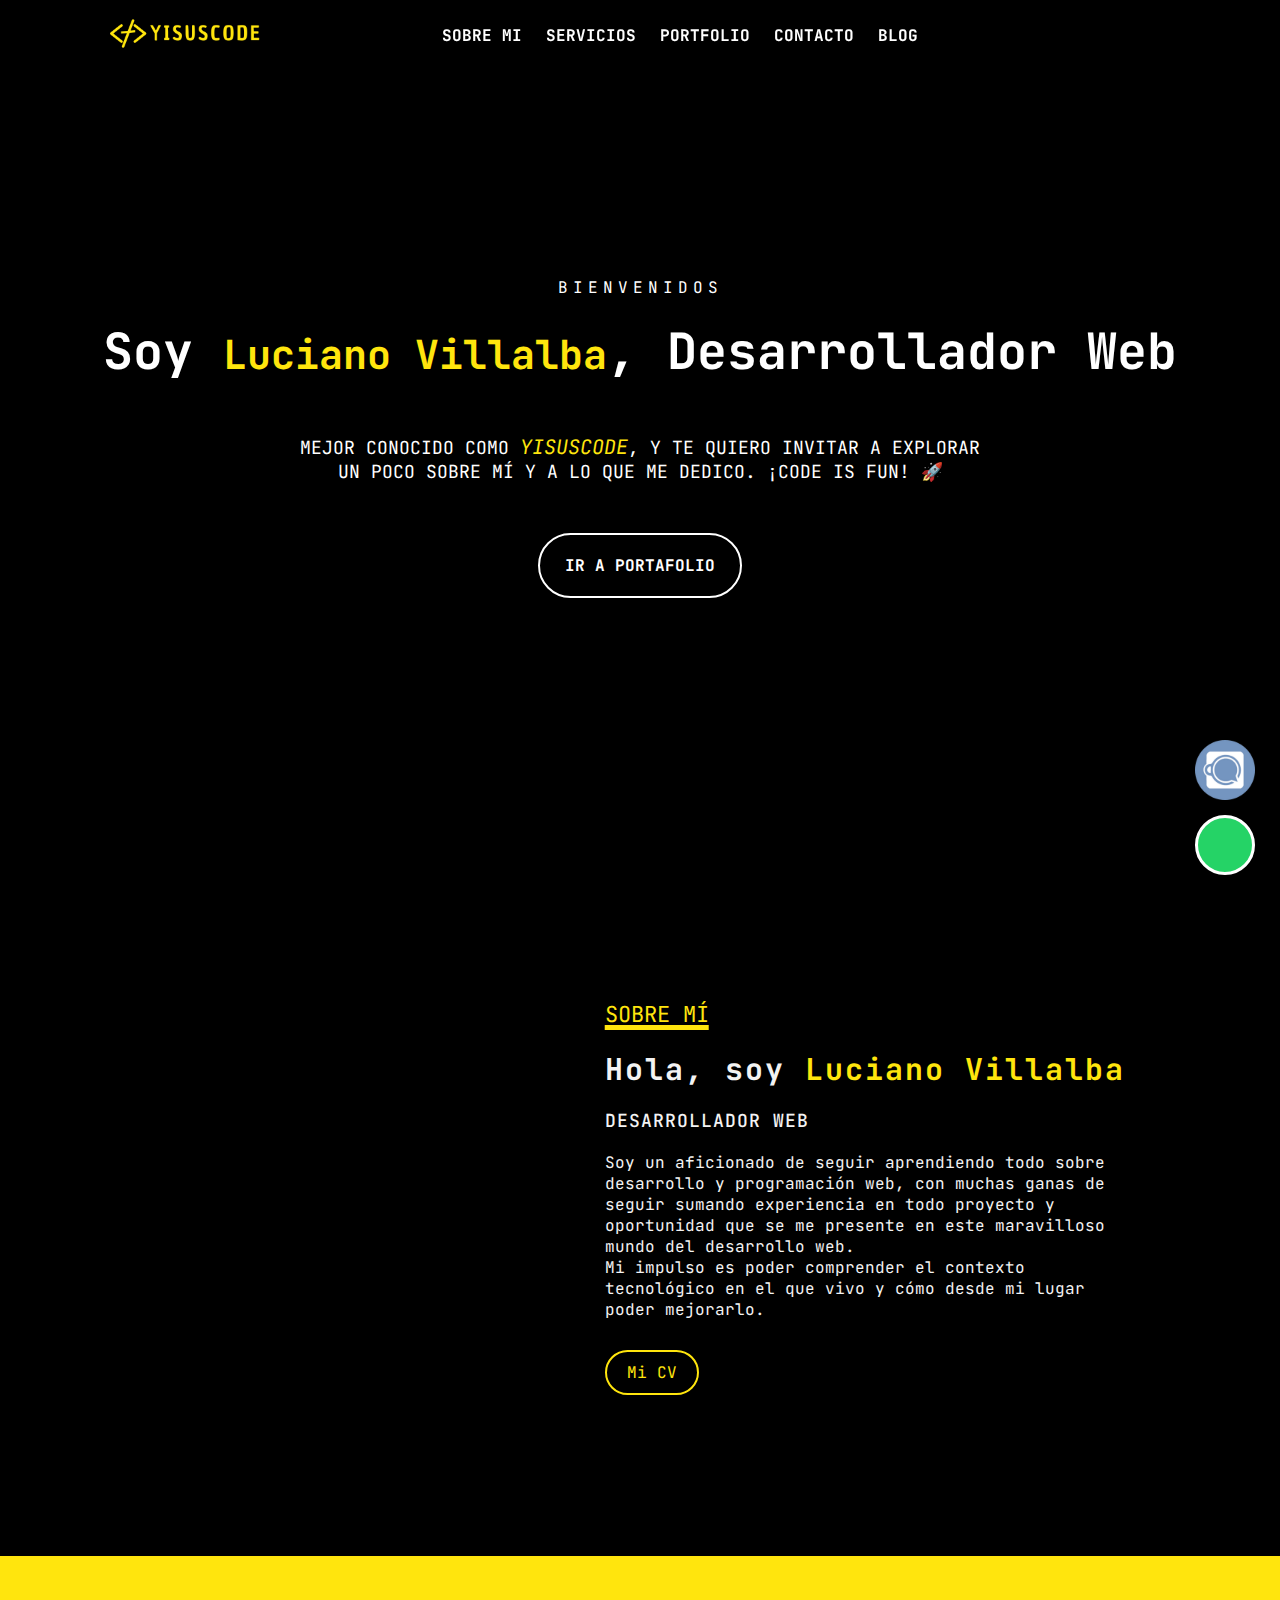
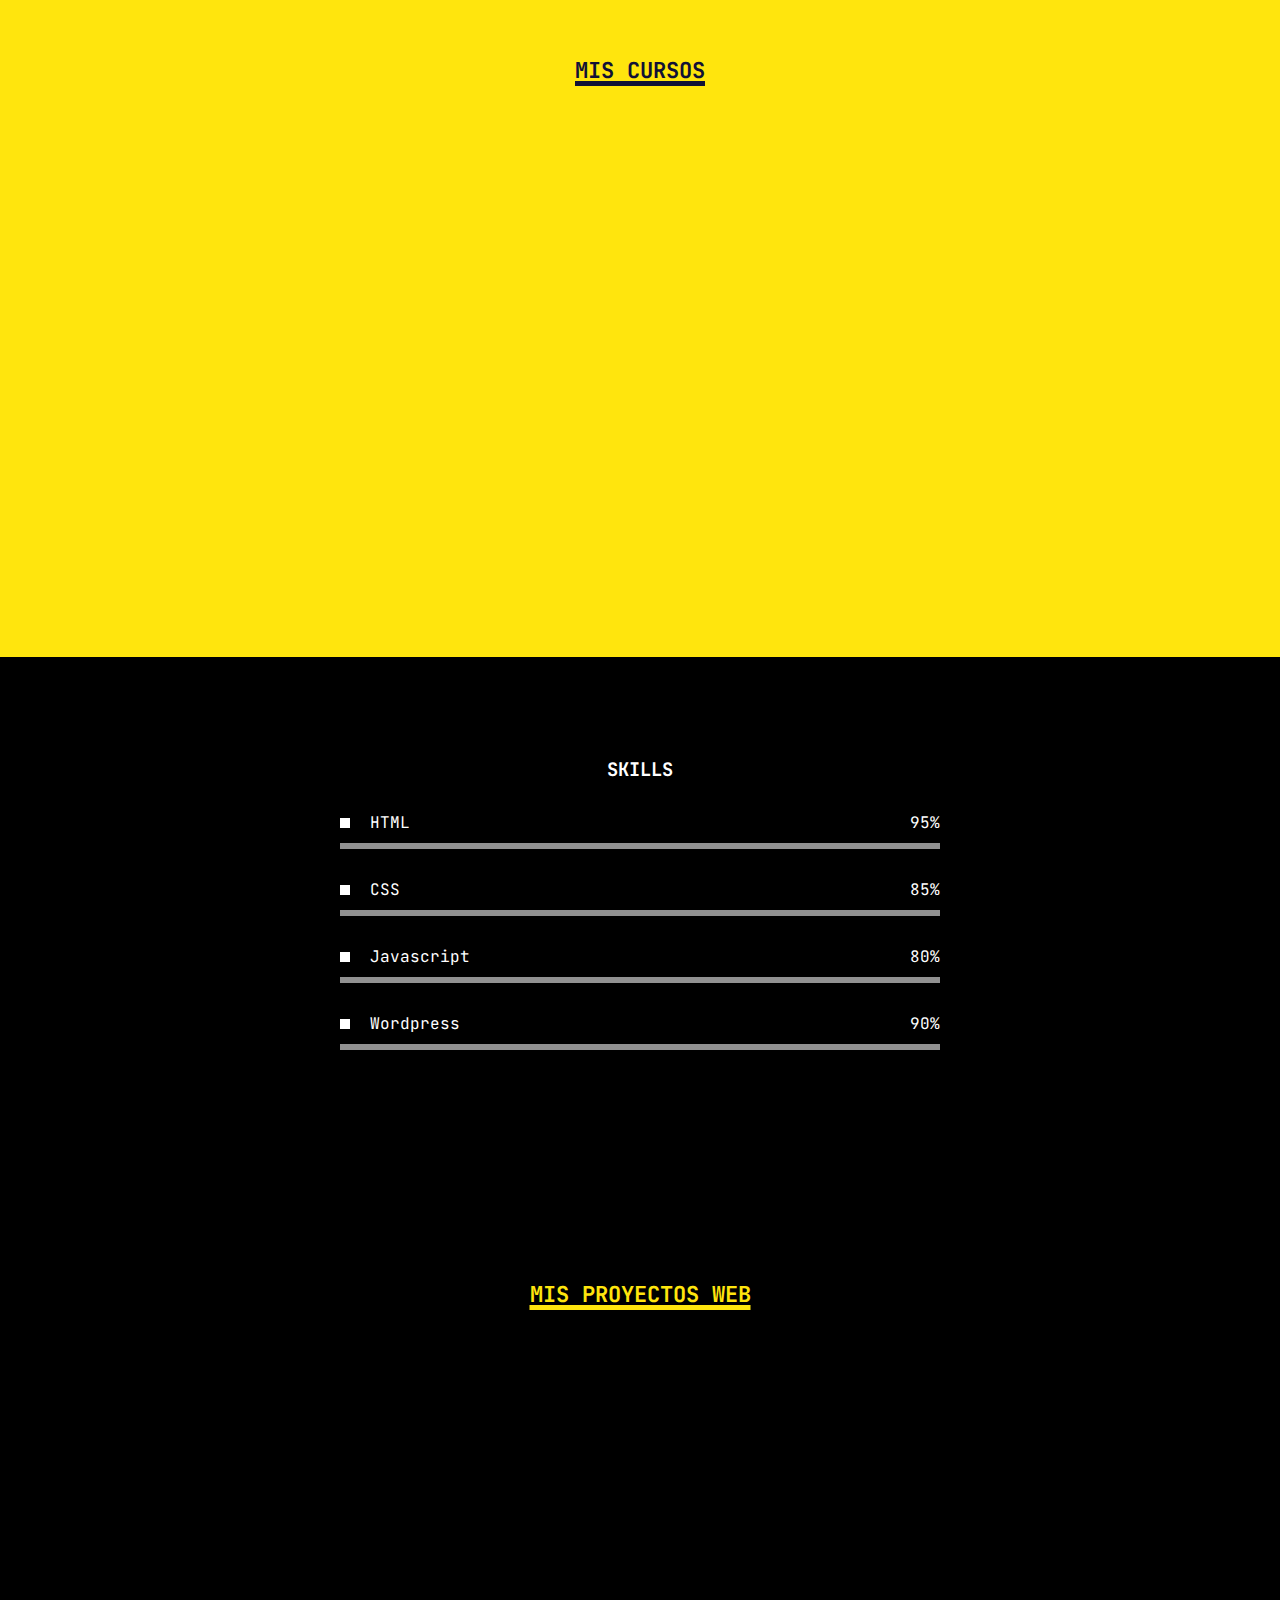
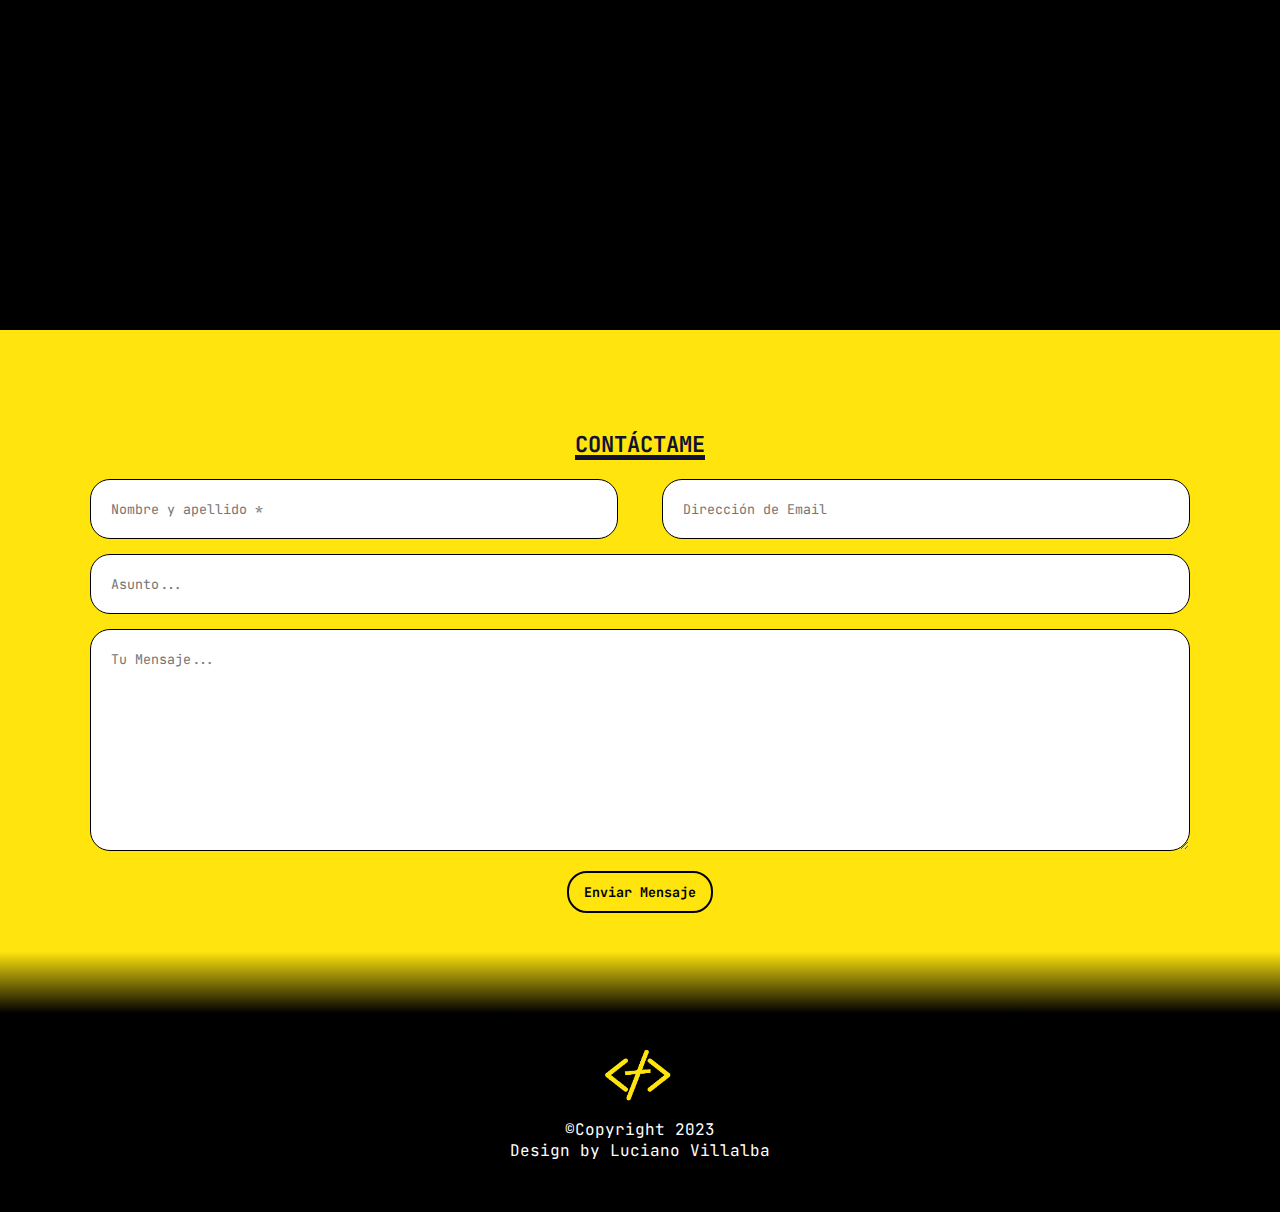
<file: index.html>
<!DOCTYPE html>
<html lang="en">
<head>
    <meta charset="UTF-8">
    <meta http-equiv="X-UA-Compatible" content="IE=edge">
    <meta name="viewport" content="width=device-width, initial-scale=1.0">
    <meta name="description" content="¡Hi World! Soy Yisuscode, Desarrollador Web Frontend, un apasionado por el código de programación web y también de otras áreas interesantes de la informática. ¡Code is Fun!">
    <meta name="keywords" content="programacion, desarrollo web, diseño web, programación web, lenguajes de programación, web, informática, desarrollador, codigo, frontend, programador, html, css, javascript, bootstrap, react, sitio web, cursos, tecnología, front, git, github, blog, developer, dev">
    <meta name="author" content="yisuscode">
    <link rel="stylesheet" href="https://cdnjs.cloudflare.com/ajax/libs/font-awesome/6.1.1/css/all.min.css" integrity="sha512-KfkfwYDsLkIlwQp6LFnl8zNdLGxu9YAA1QvwINks4PhcElQSvqcyVLLD9aMhXd13uQjoXtEKNosOWaZqXgel0g==" crossorigin="anonymous" referrerpolicy="no-referrer"/>    
    <link rel="stylesheet" href="assets/css/styles.css">
    <link rel="shortcut icon" href="assets/img/lv.png" type="image/x-icon">
    <title>Yisuscode - Front Dev</title>
    <link href="https://unpkg.com/aos@2.3.1/dist/aos.css" rel="stylesheet">
</head>
<body>
    <!-- Boton WhatsApp-->
        <a href="https://wa.me/5493751542986?text=Hola%20Luciano%20como%20estás?%20quisiera%20más%20información%20sobre..." class="whatsapp" target="_blank"><i class="fa-brands fa-whatsapp"></i></a>
    <!-- Boton Cafecito App-->
        <a href='https://cafecito.app/yisuscode' class="coffeApp" rel='noopener' target='_blank'><img src='assets/img/cafecito-logo-round.png' alt='Invitame un café en cafecito.app' /></a>
    <!-- Inicio-->
    <section id="inicio">
        <div class="contenido">
            <header>
                <div class="contenido-header">
                    <a href="index.html"><img src="assets/img/logo.png" alt="logo yisuscode"></a>
                    <nav id="nav" class="">
                        <ul id="links">
                            <li><a href="#sobremi" onclick="seleccionar(this)">SOBRE MI</a></li>
                            <li><a href="#servicios" onclick="seleccionar(this)">SERVICIOS</a></li>
                            <li><a href="#portfolio" onclick="seleccionar(this)">PORTFOLIO</a></li>
                            <li><a href="#contacto" onclick="seleccionar(this)">CONTACTO</a></li>
                            <li><a href="https://dev.to/yisuscode" target="_blank">BLOG</a></li>
                        </ul>
                    </nav>
                    <!--iconos del menu responsive-->
                    <div id="icono-nav" onclick="responsiveMenu()">
                        <i class="fa-solid fa-bars"></i>
                    </div>

                    <!--iconos de las redes sociales-->
                    <div class="redes">
                        <a href="https://www.instagram.com/yisuscode" target="_blank">
                            <i class="fa-brands fa-instagram"></i>
                        </a>
                        <a href="https://www.linkedin.com/in/luciano-villalba-dev/" target="_blank">
                            <i class="fa-brands fa-linkedin"></i>
                        </a>
                        <a href="https://github.com/Luchovilla7" target="_blank">
                            <i class="fa-brands fa-github"></i>
                        </a>
                        <a href="https://tiktok.com/@yisuscode" target="_blank">
                            <i class="fa-brands fa-tiktok"></i>
                        </a>
                    </div>
                </div>
            </header>
            <div class="presentacion">
                <p class="bienvenida">Bienvenidos</p>
                <h1>Soy <span data-aos="zoom-in">Luciano Villalba</span>, Desarrollador Web</h1>
                <p class="descripcion">MEJOR CONOCIDO COMO <span><i>YISUSCODE</i></span>, Y TE QUIERO INVITAR A EXPLORAR UN POCO SOBRE MÍ Y A LO QUE ME DEDICO. ¡CODE IS FUN! 🚀</p>
                <a href="#portfolio">Ir a Portafolio</a>
            </div>
        </div>
    </section>

    <!--seccción sobre mí-->
    <section id="sobremi">
        <div class="contenedor-foto">
            <img src="assets/img/yo.png" data-aos="zoom-out" alt="foto de yisuscode">
        </div>
        <div class="sobremi">
            <p class="titulo-seccion">Sobre Mí</p>
            <h2>Hola, soy <span>Luciano Villalba</span></h2>
            <h3>Desarrollador Web</h3>
            <p>Soy un aficionado de seguir aprendiendo todo sobre desarrollo y programación web, con muchas ganas de seguir sumando experiencia en todo proyecto y oportunidad que se me presente en este maravilloso mundo del desarrollo web.</p>
            <p>Mi impulso es poder comprender el contexto tecnológico en el que vivo y cómo desde mi lugar poder mejorarlo.</p>
            <a href="assets/luciano-villalba-cv.pdf" target="_blank">Mi CV</a>
        </div>
   </section>
    <!--mis servicios-->
    <section id="servicios">
        <h3 class="titulo-seccion">MIS CURSOS</h3>
        <div class="fila" data-aos="fade-up" data-aos-duration="1500">
            <div class="servicio">
                <span class="icono"><i class="fa-solid fa-lightbulb"></i></span>
                <h4>Curso Lógica de Programación</h4>
                <hr>
                <p>Aquí te enseño las bases fundamentales para desarrollar tu habilidad lógica ante cualquier lenugaje de programación que utilices.</p>
                <br>
                <a href="">Próximamente...</a>
            </div>
            <div class="servicio">
                <span class="icono"><i class="fa-solid fa-code"></i></span>
                <h4>Carrera Programación Web desde cero</h4>
                <hr>
                <p>Carrera que desarrollé para la Escuela y Agencia 9 Ideas, compuesto por dos cursos de "Desarrollo Web" y "Javascript" con una certificación final.</p>
                <br>
                <a href="">Próximamente...</a>
            </div>
            <div class="servicio">
                <span class="icono"><i class="fa-brands fa-wordpress"></i></span>
                <h4>Curso de Diseño Web con Wordpress</h4>
                <hr>
                <p>En este curso te enseño a desarrollar y diseñar un sitio web desde el CMS de Wordpress, sin necesidad de saber de programación (apto para emprendedores).</p>
                <br>
                <a href="">Próximamente...</a>
            </div>
        </div>
    </section>

    <!--sección skills-->
    <div class="contenedor-skills" id="skills">
        <h3>SKILLS</h3>
        <div class="skill">
            <div class="info">
                <p> <span class="lista"> </span>HTML</p>
                <span class="porcentaje">95%</span>
            </div>

            <div class="barra">
                <div class="" id="html"></div>
            </div>
        </div>
        <div class="skill">
            <div class="info">
                <p> <span class="lista"> </span>CSS</p>
                <span class="porcentaje">85%</span>
            </div>

            <div class="barra">
                <div class="" id="css"></div>
            </div>
        </div>
        <div class="skill">
            <div class="info">
                <p> <span class="lista"> </span>Javascript</p>
                <span class="porcentaje">80%</span>
            </div>

            <div class="barra">
                <div class="" id="js"></div>
            </div>
        </div>
        <div class="skill">
            <div class="info">
                <p> <span class="lista"> </span>Wordpress</p>
                <span class="porcentaje">90%</span>
            </div>

            <div class="barra">
                <div class="" id="wp"></div>
            </div>
        </div>
    </div>

    <!--sección de portfolio-->
    <section id="portfolio">
        <h3 class="titulo-seccion">Mis Proyectos Web</h3>
        <div class="fila">
            <div class="proyecto" data-aos="zoom-in" data-aos-duration="1000">
                <div class="overlay"></div>
                <a href="https://luchovilla7.github.io/consultoria-financiera-MD/" target="_blank"><img src="assets/img/modo-activo-web.png" alt="proyecto web asesoría financiera"></a>
                <div class="info">
                    <h4>Asesoría Financiera Modo Activo</h4>
                    <p><i class="fa-brands fa-html5"></i> <i class="fa-brands fa-css3-alt"></i> <i class="fa-brands fa-bootstrap"></i></p>
                </div>
            </div>
            <div class="proyecto" data-aos="zoom-in" data-aos-duration="2000">
                <div class="overlay"></div>
                <a href="https://luchovilla7.github.io/proyecto-final-coder-dw/" target="_blank"><img src="assets/img/market-mision.png" alt="proyecto web agencia marketing digital"></a>
                <div class="info">
                    <h4>Digital Agency Market Mision</h4>
                    <p><i class="fa-brands fa-html5"></i> <i class="fa-brands fa-css3-alt"></i> <i class="fa-brands fa-bootstrap"></i> <i class="fa-brands fa-sass"></i></p>
                </div>
            </div>
            <div class="proyecto" data-aos="zoom-in" data-aos-duration="3000">
                <div class="overlay"></div>
                <a href="https://luchovilla7.github.io/google-clone/" target="_blank"><img src="assets/img/google-clone.png" alt="clon web de google"></a>
                <div class="info">
                    <h4>Clon de Google</h4>
                    <p><i class="fa-brands fa-html5"></i> <i class="fa-brands fa-css3-alt"></i></p>
                </div>
            </div>
        </div>
        <div class="fila">
            <div class="proyecto" data-aos="zoom-in" data-aos-duration="1000">
                <div class="overlay"></div>
                <a href="https://luchovilla7.github.io/yisuscode/" target="_blank"><img src="assets/img/yisus-cards-links.png" alt="las links card de yisuscode"></a>
                <div class="info">
                    <h4>My Link Card</h4>
                    <p><i class="fa-brands fa-html5"></i> <i class="fa-brands fa-css3-alt"></i></p>
                </div>
            </div>
            <div class="proyecto"data-aos="zoom-in" data-aos-duration="2000">
                <div class="overlay"></div>
                <a href="https://luchovilla7.github.io/js-coder/" target="_blank"><img src="assets/img/kame-house-shop.png" alt="proyecto javascript de tienda de Dragon Ball"></a>
                <div class="info">
                    <h4>Kame House Shop</h4>
                    <p><i class="fa-brands fa-html5"></i> <i class="fa-brands fa-css3-alt"></i> <i class="fa-brands fa-js"></i></p>
                </div>
            </div>
            <div class="proyecto" data-aos="zoom-in" data-aos-duration="3000">
                <div class="overlay"></div>
                <a href="https://minecraft-clone-lucho.vercel.app/" target="_blank"><img src="assets/img/minecraft-clone.png" alt=""></a>
                <div class="info">
                    <h4>Clon de Minecraft</h4>
                    <p><i class="fa-brands fa-css3-alt"></i> <i class="fa-brands fa-js"></i> <i class="fa-brands fa-react"></i></p>
                </div>
            </div>
        </div>
        <!-- <h3 class="titulo-seccion">Trabajos para Agencias & Freelance</h3>
        <div class="fila">
            <div class="proyecto">
                <div class="overlay"></div>
                <a href="https://pixerpair.com/" target="_blank"><img src="assets/img/" alt="web de agencia de diseño web PixarPair"></a>
                <div class="info">
                    <h4>Agencia PixarPair</h4>
                    <p><i class="fa-brands fa-wordpress"></i> <i class="fa-brands fa-elementor"></i></p>
                </div>
            </div>
            <div class="proyecto">
                <div class="overlay"></div>
                <a href="https://veterinarioscannabicos.org.ar/" target="_blank"><img src="assets/img/" alt="vetrinarios cannábicos argentinos sitio web"></a>
                <div class="info">
                    <h4>Veterinarios Cannábicos</h4>
                    <p><i class="fa-brands fa-wordpress"></i> <i class="fa-brands fa-elementor"></i></p>
                </div>
            </div>
            <div class="proyecto">
                <div class="overlay"></div>
                <a href="https://luchovilla7.github.io/google-clone/" target="_blank"><img src="assets/img/google-clone.png" alt="clon web de google"></a>
                <div class="info">
                    <h4>Clon de Google</h4>
                    <p><i class="fa-brands fa-html5"></i> <i class="fa-brands fa-css3-alt"></i></p>
                </div>
            </div>
        </div>-->
        <!-- <h3 class="titulo-seccion">Mis Proyectos de aplicaciones</h3>
        <div class="fila">
            <div class="proyecto">
                <div class="overlay"></div>
                <a href="https://luchovilla7.github.io/consultoria-financiera-MD/" target="_blank"><img src="assets/img/modo-activo-web.png" alt="proyecto web asesoría financiera"></a>
                <div class="info">
                    <h4>Asesoría Financiera Modo Activo</h4>
                    <p><i class="fa-brands fa-html5"></i> <i class="fa-brands fa-css3-alt"></i> <i class="fa-brands fa-bootstrap"></i></p>
                </div>
            </div>
            <div class="proyecto">
                <div class="overlay"></div>
                <a href="https://luchovilla7.github.io/proyecto-final-coder-dw/" target="_blank"><img src="assets/img/market-mision.png" alt="proyecto web agencia marketing digital"></a>
                <div class="info">
                    <h4>Digital Agency Market Mision</h4>
                    <p><i class="fa-brands fa-html5"></i> <i class="fa-brands fa-css3-alt"></i> <i class="fa-brands fa-bootstrap"></i> <i class="fa-brands fa-sass"></i></p>
                </div>
            </div>
            <div class="proyecto">
                <div class="overlay"></div>
                <a href="https://luchovilla7.github.io/google-clone/" target="_blank"><img src="assets/img/google-clone.png" alt="clon web de google"></a>
                <div class="info">
                    <h4>Clon de Google</h4>
                    <p><i class="fa-brands fa-html5"></i> <i class="fa-brands fa-css3-alt"></i></p>
                </div>
            </div>
        </div>-->
    </section>
    <!--sección de contacto-->
    <section id="contacto">
        <h3 class="titulo-seccion">Contáctame</h3>
        <div class="contenedor-form">
            <form action="assets/form/form.php" method="POST">
                <div class="fila mitad">
                    <input name="name" type="text" placeholder="Nombre y apellido *" class="input-mitad">
                    <input name="email" type="email" placeholder="Dirección de Email" class="input-mitad">
                </div>
                <div class="fila">
                    <input name="asunto" type="text" placeholder="Asunto..." class="input-full">
                </div>
                <div class="fila">
                    <textarea name="mensaje" id="" cols="30" rows="10" placeholder="Tu Mensaje..." class="input-full"></textarea>
                </div>

                <input type="submit" value="Enviar Mensaje" class="btn-enviar">
            </form>
        </div>
    </section>
    <!--sección de footer-->
    <footer>
        <a href="#inicio"><img src="assets/img/lv.png" alt=""></a>
        <p>&copy;Copyright 2023</p> 
        <p>Design by Luciano Villalba</p>
        <div class="redes">
            <a href="https://www.instagram.com/yisus.code" target="_blank"><i class="fa-brands fa-instagram"></i></a>
            <a href="https://www.linkedin.com/in/luciano-villalba-dev/" target="_blank"><i class="fa-brands fa-linkedin"></i></a>
            <a href="https://github.com/Luchovilla7" target="_blank"><i class="fa-brands fa-github"></i></a>
            <a href="https://tiktok.com/@yisuscode" target="_blank"><i class="fa-brands fa-tiktok"></i></a>
        </div>
    </footer>
    <script src="https://unpkg.com/aos@2.3.1/dist/aos.js"></script>
    <script>
        AOS.init();
      </script>
    <script src="assets/js/script.js"></script>
</body>
</html>
</file>
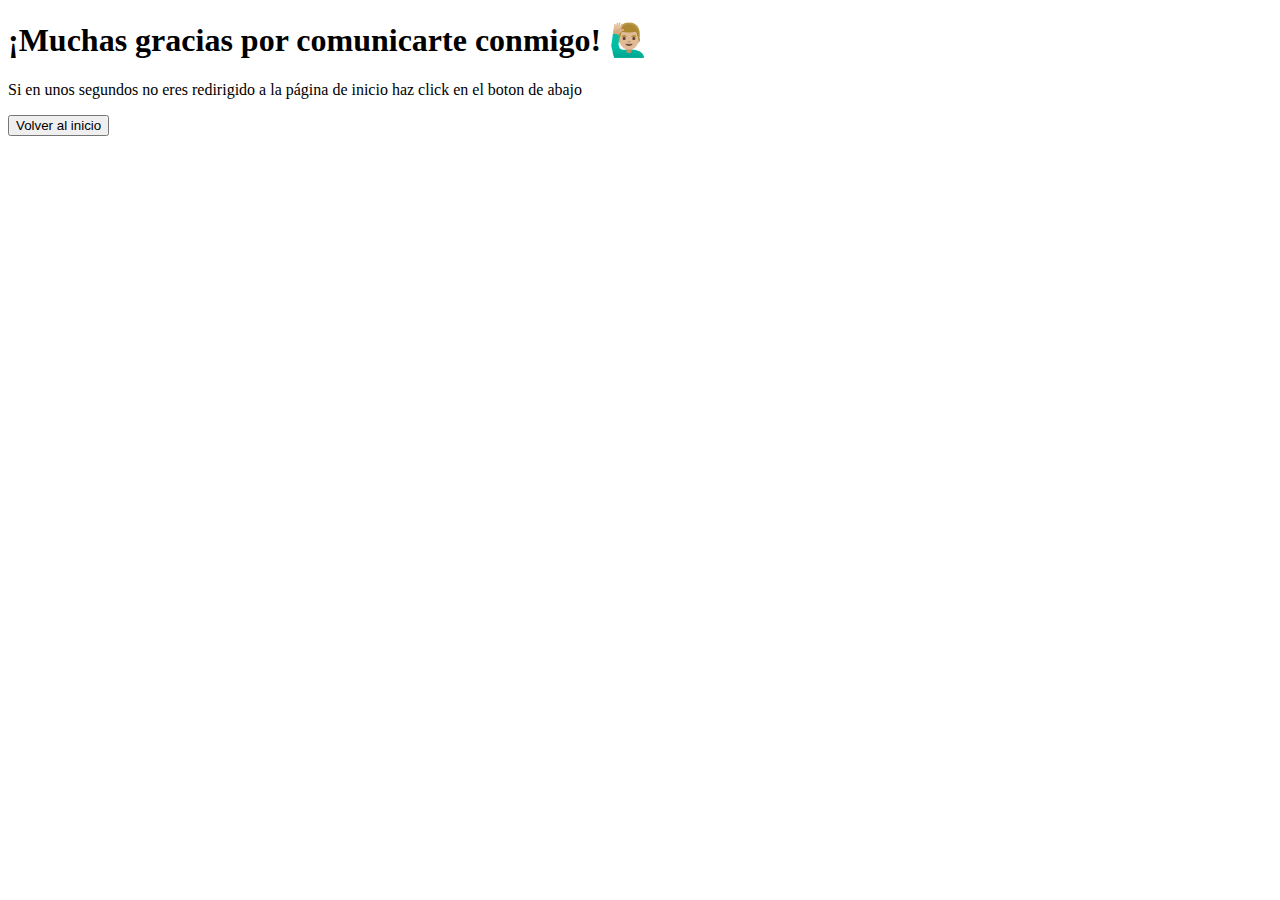
<file: assets/form/exito.html>
<!DOCTYPE html>
<html lang="en">
<head>
    <meta charset="UTF-8">
    <meta http-equiv="X-UA-Compatible" content="IE=edge">
    <meta name="viewport" content="width=device-width, initial-scale=1.0">
    <title>¡Muchas gracias!</title>
    <link href="https://cdn.jsdelivr.net/npm/bootstrap@5.2.0/dist/css/bootstrap.min.css" rel="stylesheet" integrity="sha384-gH2yIJqKdNHPEq0n4Mqa/HGKIhSkIHeL5AyhkYV8i59U5AR6csBvApHHNl/vI1Bx" crossorigin="anonymous">
    <style>
        a {
            text-decoration: none;
        }
    </style>
</head>
<body>
    <div class="px-4 py-5 my-5 text-center">
    <h1 class="display-5 fw-bold">¡Muchas gracias por comunicarte conmigo! 🙋🏼‍♂️</h1>
        <div class="col-lg-6 mx-auto">
            <p class="lead mb-4">Si en unos segundos no eres redirigido a la página de inicio haz click en el boton de abajo</p>
            <div class="d-grid gap-2 d-sm-flex justify-content-sm-center">
                <a href="../../index.html"><button type="button" class="btn bg-primary btn-lg px-4 text-white">Volver al inicio</button></a>
            </div>
        </div>
    </div>

    <script>
        setTimeout(function(){
            window.location.replace('../../index.html');
        },3000);
    </script>
    <script src="https://cdn.jsdelivr.net/npm/bootstrap@5.2.0/dist/js/bootstrap.bundle.min.js" integrity="sha384-A3rJD856KowSb7dwlZdYEkO39Gagi7vIsF0jrRAoQmDKKtQBHUuLZ9AsSv4jD4Xa" crossorigin="anonymous"></script>
</body>
</html>
</file>
<file: assets/css/styles.css>
@import url('https://fonts.googleapis.com/css2?family=JetBrains+Mono&display=swap');

*{
    margin: 0;
    padding: 0;
    box-sizing: border-box;
    font-family: 'JetBrains Mono', monospace;
}

html{
    scroll-behavior: smooth;
    background-color: #000;
}

/* botón de WhatsApp*/

body .whatsapp {
    position: fixed;
    width: 60px;
    height: 60px;
    bottom: 25px;
    right: 25px;
    padding: 5px 2px 0;
    background-color: #25d366;
    color: #fff;
    box-shadow: 0px 1px 10px rgba(0, 0, 0, 0.3);
    border-radius: 50px;
    border: 3px solid #fff;
    text-align: center;
    font-size: 32px;
    z-index: 99;
}

body .whatsapp:hover {
    background-color: #fff;
    color: #25d366;
    border: 3px solid #25d366;
    transition: all 0.5s;
}

/* botón de Cafecito App*/

.coffeApp img {
    width: 60px;
    position: fixed;
    z-index: 99;
    bottom: 100px;
    right: 25px;
}

/*encabezado y menú https://www.abcpedia.com/wp-content/uploads/2015/09/codigo-binario-ceros-y-unos.gif*/ 

#inicio{
    background: linear-gradient(rgba(0,0,0,.7), rgba(0,0,0,.7)), url("https://www.xn--apaados-6za.es/images/images33/gif-david-whyte-4.gif");
    background-size: cover;
    background-position: center center;
    height: 100vh;
}

#inicio .contenido header{
    background-color: rgba(0, 0, 0, .8);
    position: fixed;
    width: 100%;
    z-index: 100;
    top: 0;
}

#inicio .contenido header .contenido-header{
    max-width: 1100px;
    margin: auto;
    display: flex;
    justify-content: space-between;
    align-items: center;
    padding: 10px 20px;
}

#inicio .contenido header .contenido-header img{
    width: 150px;
    text-align: center;
}

#inicio .contenido header .contenido-header nav ul {
    list-style: none;
    display: flex;
    align-items: center;
}

#inicio .contenido header .contenido-header nav ul a{
    text-decoration: none;
    color: #fff;
    margin: 0 12px;
    font-weight: bold;
    transition: .5s;
}

#inicio .contenido header .contenido-header nav ul a:hover{
    color: #FFE50D;
}

#inicio .contenido header .contenido-header .redes a{
    font-size: 15px;
    text-decoration: none;
    color: #fff;
    display: inline-block;
    margin-left: 10px;
    transition: .5s;
}

#inicio .contenido header .contenido-header .redes a:hover{
    color: #FFE50D;
}

#inicio .contenido .presentacion{
    max-width: 1100px;
    height: 100vh;
    margin: auto;
    columns: #fff;
    display: flex;
    flex-direction: column;
    align-items: center;
    justify-content: center;
}

#inicio .contenido .presentacion .bienvenida {
    font-size: 16px;
    margin-bottom: 20px;
    text-transform: uppercase;
    letter-spacing: 5px;
    color: #fff;
}

#inicio .contenido .presentacion h1{
    font-size: 50px;
    margin-bottom: 25px;
    text-align: center;
    color: #fff;
}

#inicio .contenido .presentacion h1 span{
    font-size: 40px;
    color: #FFE50D;
}

#inicio .contenido .presentacion .descripcion span {
    color: #ffe50d;
    font-size: 20px;
}

#inicio .contenido .presentacion .descripcion{
    max-width: 700px;
    margin: 25px auto;
    font-size: 18px;
    text-align: center;
    color: #fff;
}

#inicio .contenido .presentacion a{
    text-decoration: none;
    display: inline-block;
    margin: 25px;
    padding: 20px 25px;
    border: 2px solid #fff;
    border-radius: 50px;
    color: #fff;
    font-weight: bold;
    text-transform: uppercase;
    transition: .5s;
}

#inicio .contenido .presentacion a:hover{
    background-color: #FFE50D;
    color: #000;

}

#icono-nav{
    color: #FFE50D;
    display: none;
}

/*seccion sobre mi*/

#sobremi{
    max-width: 1100px;
    margin: auto;
    padding: 100px 15px;
    color: #f3f3f3;
    display: flex;
}

#sobremi .contenedor-foto{
    max-width: 400px;
    margin-right: 80px;
}

#sobremi .contenedor-foto img{
    padding: 20px;
    width: 100%;
    border-radius: 20px;
    background-color: #FFE50D;
}

#sobremi .contenedor-foto img:hover{
    transform: scale(1.2, 1.2);
}

#sobremi .sobremi{
    margin:  0 40px;
}

#sobremi .sobremi .titulo-seccion{
    font-size: 22px;
    text-transform: uppercase;
    color: #FFE50D;
    text-decoration: underline;
    text-decoration-color:#FFE50D;
    text-decoration-thickness: 5px;
}

#sobremi .sobremi h2{
    font-size: 30px;
    font-weight: bold;
    margin: 20px 0;
    letter-spacing: 2px;
}

#sobremi .sobremi h2 span{
    color: #FFE50D;
}

#sobremi .sobremi h3{
    font-size: 18px;
    font-weight: 500;
    text-transform: uppercase;
    margin-bottom: 20px;
    letter-spacing: 1px;
}

#sobre .sobremi p{
    font-size: 14px;
    line-height: 25px;
    color: #565656;
    margin-bottom: 12px;
}

#sobremi .sobremi a{
    display: inline-block;
    text-decoration: none;
    color: #FFE50D;
    border-radius: 30px;
    padding: 10px 20px;
    border: 2px solid #FFE50D;
    margin-top: 30px;
    transition: .5s;
}

#sobremi .sobremi a:hover{
    background-color: #FFE50D;
    color: #000;
}

/*sección de servicios*/

#servicios{
    padding: 100px 15px;
    text-align: center;
    background-color: #FFE50D;
}

#servicios .titulo-seccion{
    font-size: 22px;
    text-transform: uppercase;
    color: #111135;
    text-decoration: underline;
    text-decoration-color: #111135;
    text-decoration-thickness: 5px;
}

#servicios .fila{
    display: flex;
    justify-content: space-between;
    max-width: 1100px;
    margin: 30px auto;
}

#servicios .fila .servicio{
    max-width: 350px;
    color: #FFE50D;
    background-color: #000;
    padding: 30px;
    margin: 0 5px;
    border-radius: 5px;
    transition: .5s;
}

#servicios .fila .servicio:hover{
    box-shadow: 5px 5px 10px #565656, -5px -5px 10px #8a8a8a;
}

#servicios .fila .servicio h4{
    font-size: 22px;
    margin-bottom: 25px;
}

#servicios .fila .servicio .icono{
    display: inline-block;
    width: 60px;
    height: 60px;
    border-radius: 50%;
    color: #000;
    background-color: #FFE50D;
    padding: 10px;
    margin-bottom: 25px;
    font-size: 32px;
}

#servicios .fila .servicio hr{
    width: 30%;
    margin: auto;
    color: #FFE50D;
    margin-bottom: 25px;
}

#servicios .fila .servicio p{
    font-size: 14px;
    line-height: 22px;
}

#servicios .servicio a {
    color: #FFE50D;
    text-decoration: none;
}

/*sección de skills*/

.contenedor-skills {
    background: linear-gradient( #FFE50D, rgba(16, 18, 33, 0.8)), url("../img/fondo-skills.jpg");
    background-attachment: fixed;
    background-repeat: no-repeat;
    background-size: cover;
    color: #fff;
    background-position: center center;
    padding: 100px 0;
    text-align: center;
}

.contenedor-skills .skill {
    max-width: 600px;
    margin: 30px auto;
}

.contenedor-skills .skill .info {
    display: flex;
    justify-content: space-between;
}

.contenedor-skills .skill .lista {
    display: inline-block;
    margin-right: 20px;
    height: 10px;
    width: 10px;
    background-color: #fff;
}

.contenedor-skills .skill .barra {
    background-color: #919191;
    width: 100%;
    height: 6px;
    margin: 10px 0px;
}

.contenedor-skills .skill .barra .barra-progreso1 {
    background-color: #fff;
    width: 95%;
    height: 6px;
    animation: progreso1 2s forwards;
}

.contenedor-skills .skill .barra .barra-progreso2 {
    background-color: #fff;
    width: 90%;
    height: 6px;
    animation: progreso2 2s forwards;
}

.contenedor-skills .skill .barra .barra-progreso3 {
    background-color: #fff;
    width: 90%;
    height: 6px;
    animation: progreso3 2s forwards;
}

.contenedor-skills .skill .barra .barra-progreso4 {
    background-color: #fff;
    width: 85%;
    height: 6px;
    animation: progreso4 2s forwards;
}

@keyframes progreso1 {
    0% {
        width: 0;
    }
    100% {
        width: 95%;
    }
}

@keyframes progreso2 {
    0% {
        width: 0;
    }
    100% {
        width: 85%;
    }
}

@keyframes progreso3 {
    0% {
        width: 0;
    }
    100% {
        width: 80%;
    }
}

@keyframes progreso4 {
    0% {
        width: 0;
    }
    100% {
        width: 90%;
    }
}

/*sección de portfolio*/

#portfolio {
    max-width: 1100px;
    padding: 100px 0;
    margin: auto;
}

#portfolio .titulo-seccion {
    text-align: center;
    font-size: 22px;
    text-transform: uppercase;
    color: #FFE50D;
    text-decoration: underline;
    text-decoration-color: #FFE50D;
    text-decoration-thickness: 5px;
}

#portfolio .fila {
    display: flex;
    justify-content: space-between;
    margin: 30px 0;
}

#portfolio .fila .proyecto {
    max-width: 450px;
    border: 1px solid #000;
    margin: 0 10px;
    position: relative;
    overflow: hidden;
}

#portfolio .fila .proyecto img {
    width: 100%;
    height: 100%;
    filter: grayscale(1);
    object-fit: cover;
    transition: .5s;
}

#portfolio .fila .proyecto:hover img {
    filter: grayscale(0);
}

#portfolio .fila .proyecto .info {
    position: absolute;
    left: 0px;
    background-color: rgba(0, 0, 0, 0.8);
    color: #fff;
    width: 100%;
    padding: 10px;
    opacity: 0;
    bottom: -40px;
    transition: .5s;
}

#portfolio .fila .proyecto:hover .info {
    opacity: 1;
    bottom: 0;
}

/*sección de contacto*/
#contacto {
    padding: 100px 15px;
    background-color: #FFE50D;
    background-image: linear-gradient(180deg, #ffe50d 91%, #000000 100%);
}

#contacto .titulo-seccion {
    margin-bottom: 20px;
}

#contacto .contenedor-form {
    max-width: 1100px;
    margin: auto;
}

#contacto .contenedor-form .fila {
    margin-bottom: 15px;
}

#contacto .contenedor-form .mitad {
    display: flex;
    justify-content: space-between;
}

#contacto .contenedor-form input,
#contacto .contenedor-form textarea {
    padding: 20px;
    border-radius: 20px;
    border: none;
    border: 1px solid #000;
}

#contacto .contenedor-form .mitad input {
    width: 48%;
}

#contacto .contenedor-form .input-full {
    width: 100%;
}

#contacto .titulo-seccion {
    text-align: center;
    font-size: 22px;
    text-transform: uppercase;
    color: #111135;
    text-decoration: underline;
    text-decoration-color: #111135;
    text-decoration-thickness: 5px;
}

#contacto .btn-enviar {
    display: block;
    margin: auto;
    background-color: #FFE50D;
    font-weight: bold;
    border: 2px solid #000 !important;
    cursor: pointer;
    transition: .5s;
    padding: 10px 15px !important;
}

#contacto .btn-enviar:hover {
    background-color: #000;
    color: #FFE50D;
}

/*sección de footer*/

footer {
    background-color: #000;
    color: #fff;
    text-align: center;
    padding: 30px 0;
}

footer a img {
    width: 70px;
}

footer a {
    text-decoration: none;
    color: #fff;
    display: inline-block;
    margin: 5px;
    font-size: 26px;
}

/*responsive*/

 @media screen and (max-width: 800px) {
            .coffeApp {
                display: none;
            }
            #inicio .contenido header .contenido-header .redes {
                display: none;
            }
            nav {
                display: none;
            }
            nav.responsive {
                display: block;
                background-color: rgba(0, 0, 0, .8);
                width: 100%;
                position: absolute;
                top: 48px;
                left: 0;
                padding: 10px 0;
            }
            nav.responsive ul {
                display: block !important;
                text-align: center;
            }
            nav.responsive ul li {
                margin: 5px 0;
            }
            #icono-nav {
                display: block;
            }
            #inicio .contenido .presentacion h2 {
                font-size: 40px;
            }
            /* seccion SOBRE MI */
            #sobremi {
                padding: 50px 0;
                display: block;
            }
            #sobremi .contenedor-foto {
                max-width: 200px;
                margin: auto;
            }
            #sobremi .contenedor-foto img {
                padding: 8px;
            }
            #sobremi .sobremi .titulo-seccion {
                text-align: center;
            }
            #sobremi .sobremi h2 {
                font-size: 25px;
                text-align: center;
            }
            /* seccion MIS SERVICIOS */
            #servicios {
                padding: 50px 15px;
            }
            #servicios .fila {
                display: block;
            }
            #servicios .fila .servicio {
                margin: 10px auto;
            }
            /* seccion HABLIDADES MI */
            .contenedor-skills {
                padding: 50px 20px;
            }
            /* seccion PORTFOLIO */
            #portfolio {
                padding: 50px 0;
            }
            #portfolio .fila {
                display: block;
            }
            #portfolio .fila .proyecto {
                margin: 10px auto;
            }
            #portfolio .fila .proyecto img {
                filter: grayscale(0);
            }
            /* seccion CONTACTO */
            #contacto {
                padding: 50px 15px;
            }
            #contacto .contenedor-form .mitad {
                margin-bottom: 15px;
                display: block;
            }
            #contacto .contenedor-form .mitad input {
                width: 100%;
                margin-bottom: 15px;
            }
        }
</file>
